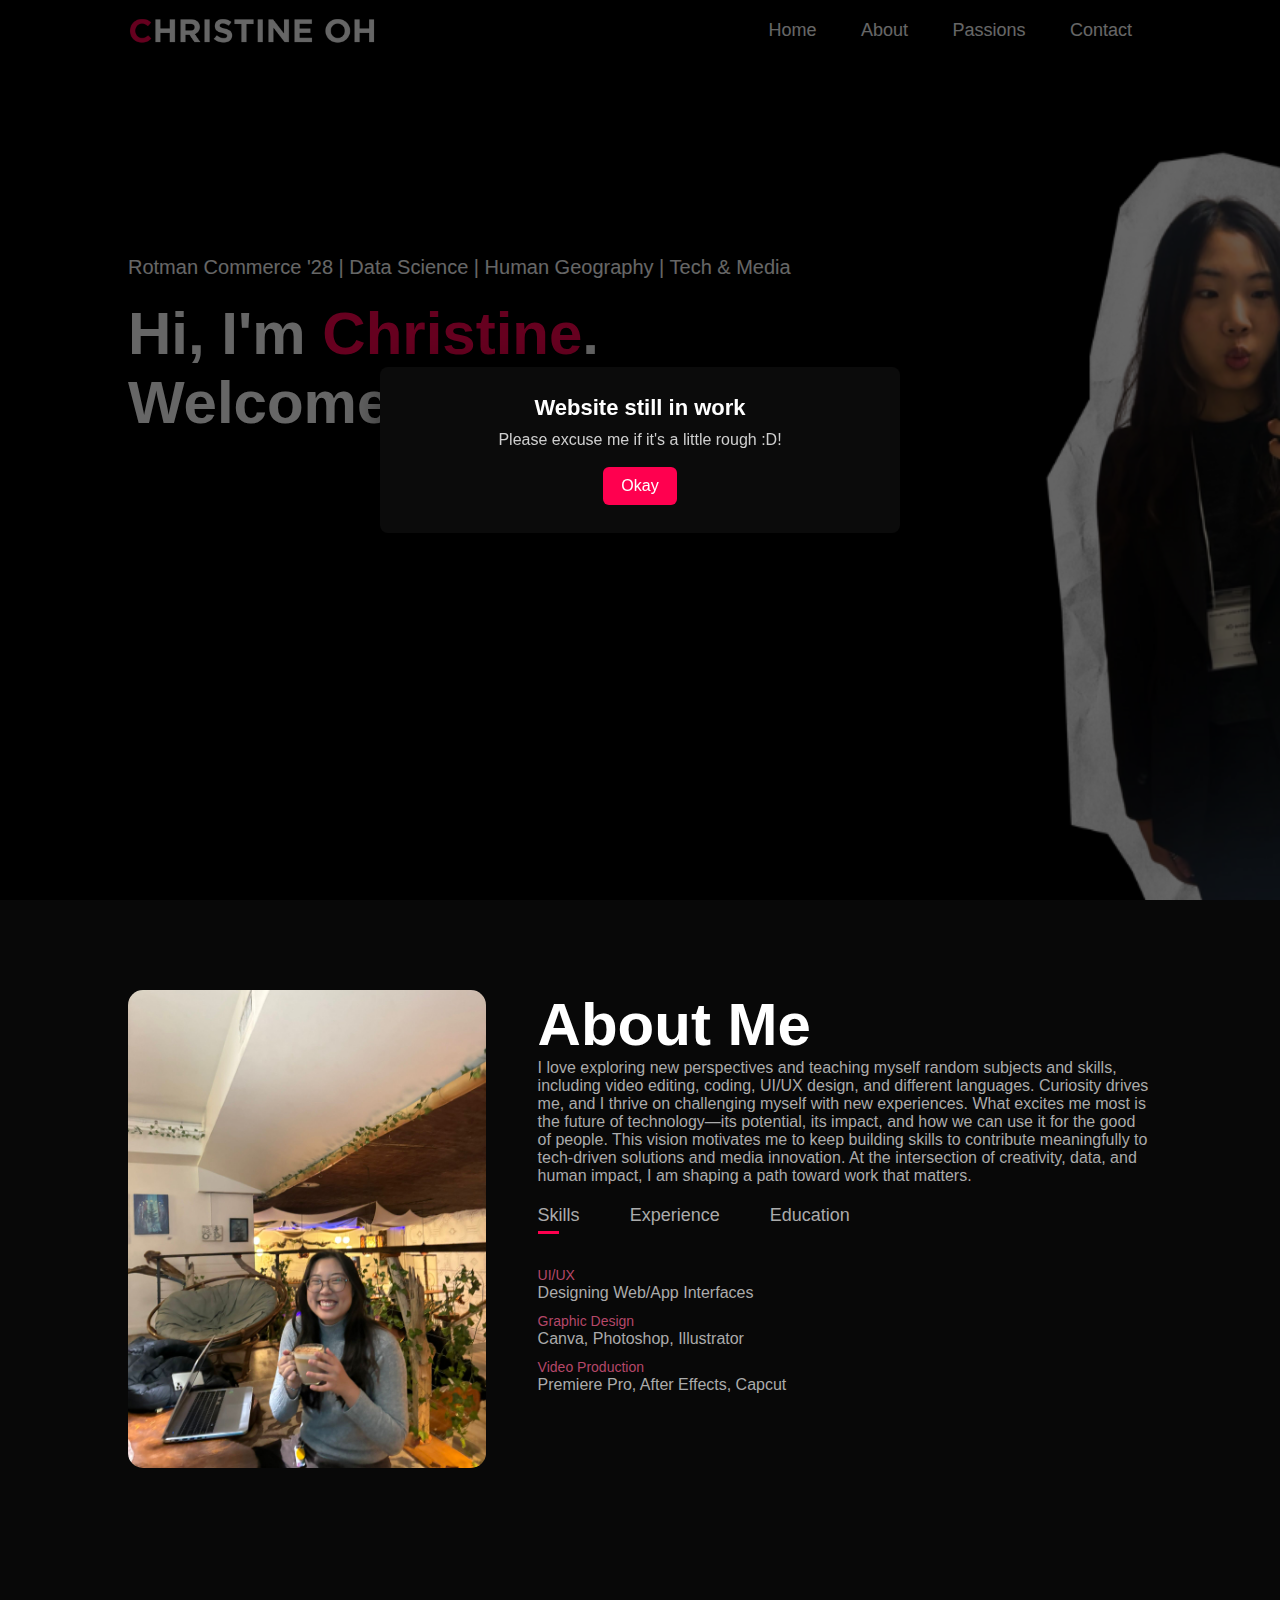
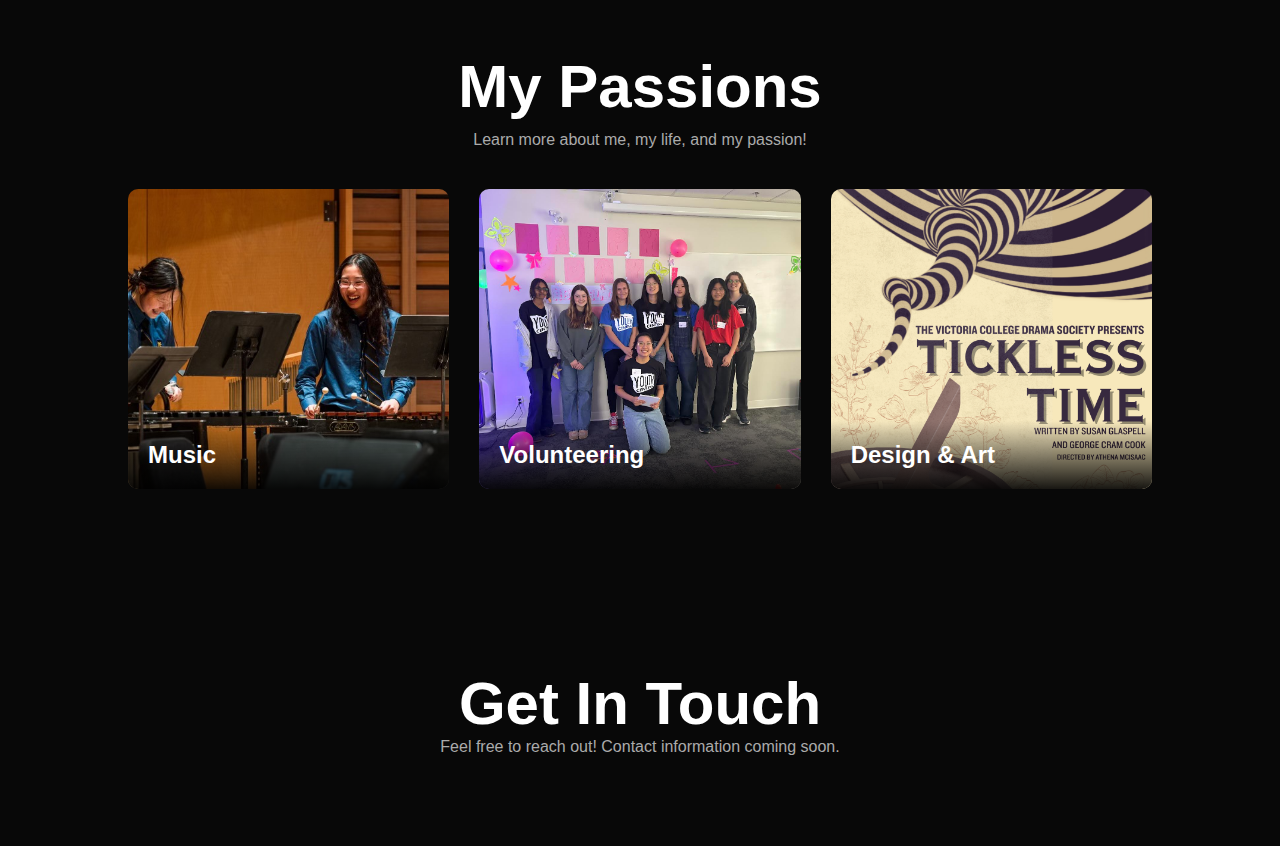
<file: index.html>
<!DOCTYPE html>
<html lang="en">
<head>
    <meta charset="UTF-8">
    <meta name="viewport" content="width=device-width, initial-scale=1.0">
    <title>Christine's Portfolio Website</title>
    <link rel="stylesheet" href="style.css">
    <!-- Site icon / social preview image (place files in images/) -->
    <link rel="icon" href="images/C.png" type="image/x-icon">
    <link rel="apple-touch-icon" href="images/site-image.png">
    <meta property="og:image" content="images/site-image.png">
    <meta name="twitter:card" content="summary_large_image">
</head>
<body>
<!-- Entry popup modal -->
<div id="site-modal" class="site-modal" aria-hidden="true">
    <div class="site-modal__backdrop"></div>
    <div class="site-modal__box" role="dialog" aria-modal="true" aria-labelledby="site-modal-title">
        <h2 id="site-modal-title">Website still in work</h2>
        <p>Please excuse me if it's a little rough :D!</p>
        <div class="site-modal__actions">
            <button id="site-modal-close" class="btn">Okay</button>
        </div>
    </div>
</div>
<!-----------header------------>
<div id="header">
    <div class="container">
        <nav>
            <img src="images/logo.png" class="logo">
            <ul>
                <li><a href="#header">Home</a></li>
                <li><a href="#about">About</a></li>

                <li><a href="#passions">Passions</a></li>
                <li><a href="#contact">Contact</a></li>
            </ul>
        </nav>
        <div class="header-text">
            <p>Rotman Commerce '28 | Data Science | Human Geography | Tech & Media</p>
            <h1>Hi, I'm <span>Christine</span>.<br>Welcome to my website!</h1>
        </div>
    </div>
</div>
<!-----------about------------->
<div id="about">
    <div class="container">
        <div class="row">
            <div class="about-col-1">
                <img src="images/about.jpg">
            </div>
            <div class="about-col-2">
                <h1 class="sub-title">About Me</h1>
                <p>I love exploring new perspectives and teaching myself random subjects and skills, 
                    including video editing, coding, UI/UX design, and different languages. 
                    Curiosity drives me, and I thrive on challenging myself with new experiences. 
                    What excites me most is the future of technology—its potential, its impact, 
                    and how we can use it for the good of people. This vision motivates me to keep 
                    building skills to contribute meaningfully to tech-driven solutions and media 
                    innovation. At the intersection of creativity, data, and human impact, 
                    I am shaping a path toward work that matters.</p>

                    <div class="tab-titles">
                        <p class="tab-links active-link" onclick="opentab('skills')">Skills</p>
                        <p class="tab-links" onclick="opentab('experience')">Experience</p>
                        <p class="tab-links" onclick="opentab('education')">Education</p>
                    </div>
                    <div class="tab-contents active-tab" id="skills">
                        <ul>
                            <li><span>UI/UX</span><br>Designing Web/App Interfaces</li>
                            <li><span>Graphic Design</span><br>Canva, Photoshop, Illustrator</li>
                            <li><span>Video Production</span><br>Premiere Pro, After Effects, Capcut</li>
                        </ul>
                    </div>
                    <div class="tab-contents" id="experience">
                        <ul>
                            <li><span>Consulting</span><br>Student consultant, Consult for Impact<br>
                            Case Competition Participant, Good & Well x KOTN Impact Challenge | 
                            RCFTA Finstart Case Competition | Rotman Commerce FLC Case Competition</li>
                            <li><span>Event Planning</span><br>External Coordinator, EMHS Volunteer Club<br>
                            Director of Events, VicPride!
                            (<a href="https://www.instagram.com/vicu.pride?utm_source=ig_web_button_share_sheet&igsh=ZDNlZDc0MzIxNw==" target="_blank" class="white-link">@vicu.pride</a>)</li>
                            <li><span>Marketing</span><br>Director of Marketing, VCDS Tickless Time 
                                (<a href="https://www.instagram.com/ticklesstime.vcds?utm_source=ig_web_button_share_sheet&igsh=ZDNlZDc0MzIxNw==" target="_blank" class="white-link">@ticklesstime.vcds</a>)
                            </li>
                        </ul>
                    </div>
                    <div class="tab-contents" id="education">
                        <ul>
                            <li><span>2024-2028</span><br>Bachelor of Commerce, University of Toronto<br>
                            Focus in Data Science and Strategy & Innovation<br>
                         Minor in Human Geography</li>
                            <li><span>Cumulative GPA</span><br>3.57</li>
                            <li><span>Notable Courses</span><br>Microeconomics, Macroeconomics, 
                                Accounting, Marketing, Operational Management, Computer Programming, 
                                Organizational Behaviours, Statistics, Geopolitics</li>
                        </ul>
                    </div>
            </div>
        </div>
    </div>
</div>
<!-----------Passions Section---------->
<div id="passions">
    <div class="container">
        <h1 class="sub-title">My Passions</h1>
        <p>Learn more about me, my life, and my passion!</p>
        
        <div class="passions-grid">
            <div class="passion-card">
                <a href="passion-music.html">
                    <img src="images/emhs band.jpg" alt="Music Passion">
                    <h3>Music</h3>
                </a>
            </div>
            <div class="passion-card">
                <a href="passion-volunteering.html">
                    <img src="images/volunteering.jpg" alt="Volunteering Passion">
                    <h3>Volunteering</h3>
                </a>
            </div>
            <div class="passion-card">
                <a href="passion-design.html">
                    <img src="Media Production Section/TicklessTime_Poster.png" alt="Design Passion">
                    <h3>Design & Art</h3>
                </a>
            </div>
        </div>
    </div>
</div>

<!-----------Contact Section---------->
<div id="contact">
    <div class="container">
        <h1 class="sub-title">Get In Touch</h1>
        <p>Feel free to reach out! Contact information coming soon.</p>
    </div>
</div>

<script>

    var tablinks = document.getElementsByClassName("tab-links");
    var tabcontents = document.getElementsByClassName("tab-contents");
    function opentab(tabname){
        for(tablink of tablinks){
            tablink.classList.remove("active-link");
        }
        for(tabcontent of tabcontents){
            tabcontent.classList.remove("active-tab");
        }
        event.currentTarget.classList.add("active-link");
        document.getElementById(tabname).classList.add("active-tab");
    }

</script>
</body>
</html>

<script>
// Show the entry modal once per session
document.addEventListener('DOMContentLoaded', function(){
    try{
        var modal = document.getElementById('site-modal');
        var closeBtn = document.getElementById('site-modal-close');
        var seen = sessionStorage.getItem('siteModalSeen');
        if(!seen){
            modal && modal.setAttribute('aria-hidden','false');
        }
        function closeModal(){
            if(modal){ modal.setAttribute('aria-hidden','true'); }
            sessionStorage.setItem('siteModalSeen','1');
        }
        if(closeBtn) closeBtn.addEventListener('click', closeModal);
        // allow Esc to close
        document.addEventListener('keydown', function(e){ if(e.key==='Escape') closeModal(); });
        // click backdrop to close
        var backdrop = document.querySelector('.site-modal__backdrop');
        if(backdrop) backdrop.addEventListener('click', closeModal);
    }catch(e){console.warn(e)}
});
</script>
</file>
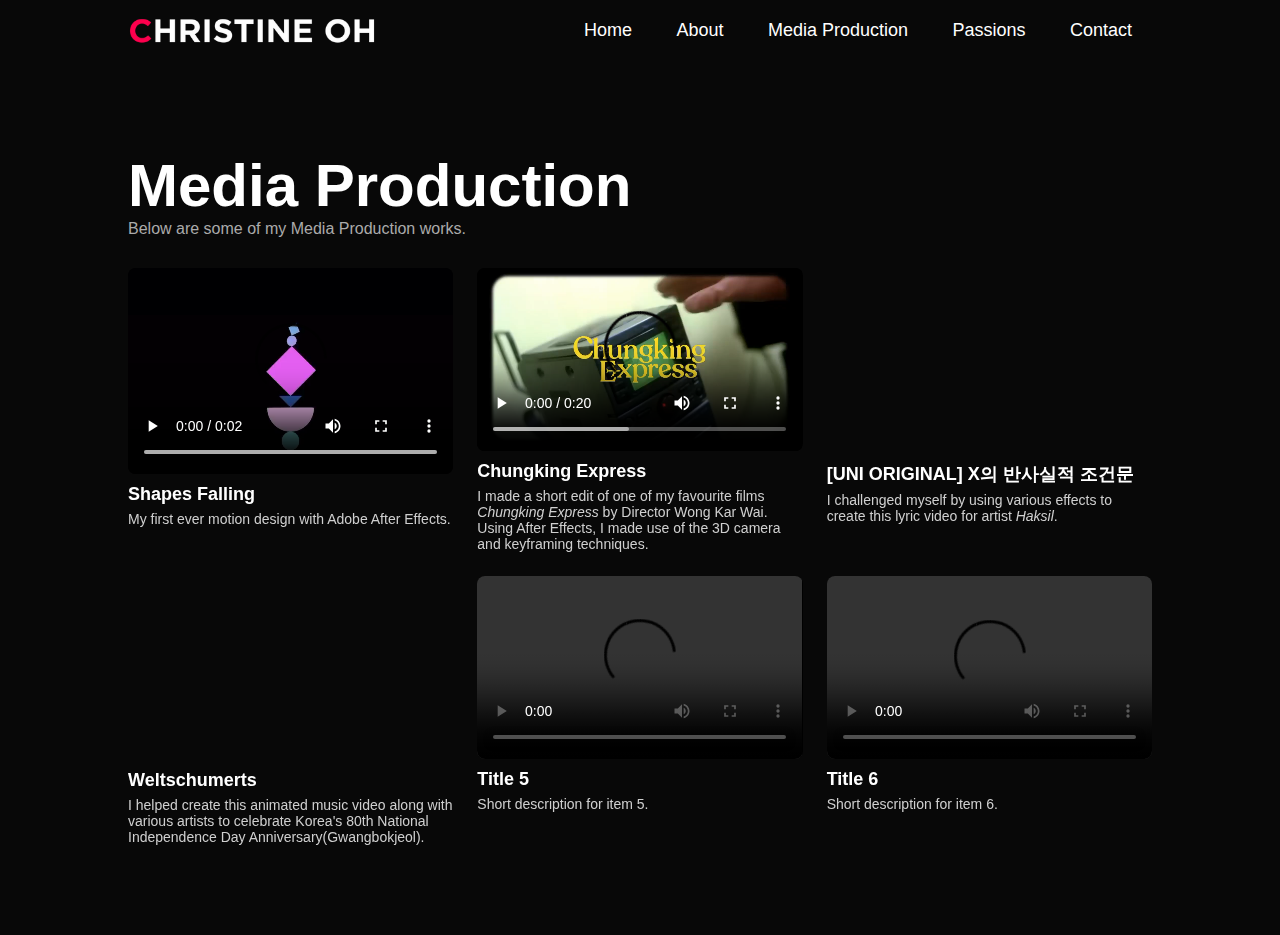
<file: passion-design.html>
<!DOCTYPE html>
<html lang="en">
<head>
    <meta charset="UTF-8">
    <meta name="viewport" content="width=device-width, initial-scale=1.0">
    <title>Media Production - Christine's Portfolio</title>
    <link rel="stylesheet" href="style.css">
</head>
<body>
<!-----------header------------>
<div id="header" style="background-image: none; height: auto;">
    <div class="container">
        <nav>
            <img src="images/logo.png" class="logo">
            <ul>
                <li><a href="index.html#header">Home</a></li>
                <li><a href="index.html#about">About</a></li>
                <li><a href="index.html#media-production">Media Production</a></li>
                <li><a href="index.html#passions">Passions</a></li>
                <li><a href="index.html#contact">Contact</a></li>
            </ul>
        </nav>
    </div>
</div>

<!-----------Media Production Section---------->

<div id="media-production">
    <div class="container">
        <h1 class="sub-title">Media Production</h1>
        <p>Below are some of my Media Production works.</p>

        <div class="media-grid">
            <div class="media-item">
                <video controls preload="metadata" width="320" height="180" src="../Media Production Section/shapes falling.mp4"></video>
                <h3>Shapes Falling</h3>
                <p>My first ever motion design with Adobe After Effects.</p>
            </div>
            <div class="media-item">
                <video controls preload="metadata" width="320" height="180" src="../Media Production Section/chungking express.mp4"></video>
                <h3>Chungking Express</h3>
                <p>I made a short edit of one of my favourite films <i>Chungking Express</i> by Director Wong Kar Wai.
                Using After Effects, I made use of the 3D camera and keyframing techniques.</p>
            </div>
            <div class="media-item">
                <iframe width="100%" height="180" src="https://www.youtube-nocookie.com/embed/Cm93dxqqa_g" title="YouTube video" frameborder="0" allow="accelerometer; autoplay; clipboard-write; encrypted-media; gyroscope; picture-in-picture; fullscreen" allowfullscreen></iframe>
                <h3>[UNI ORIGINAL] X의 반사실적 조건문</h3>
                <p>I challenged myself by using various effects to create this lyric video for artist <i>Haksil</i>.</p>
            </div>
            <div class="media-item">
                <iframe width="100%" height="180" src="https://www.youtube-nocookie.com/embed/hYi94aviuYg" title="YouTube video" frameborder="0" allow="accelerometer; autoplay; clipboard-write; encrypted-media; gyroscope; picture-in-picture; fullscreen" allowfullscreen></iframe>
                <h3>Weltschumerts</h3>
                <p>I helped create this animated music video along with various artists to celebrate Korea's 80th
                    National Independence Day Anniversary(Gwangbokjeol).
                </p>
            </div>
            <div class="media-item">
                <video controls preload="metadata" width="320" height="180" src=""></video>
                <h3>Title 5</h3>
                <p>Short description for item 5.</p>
            </div>
            <div class="media-item">
                <video controls preload="metadata" width="320" height="180" src=""></video>
                <h3>Title 6</h3>
                <p>Short description for item 6.</p>
            </div>
        </div>
    </div>
</div>

<script>
    var tablinks = document.getElementsByClassName("tab-links");
    var tabcontents = document.getElementsByClassName("tab-contents");
    function opentab(tabname){
        for(tablink of tablinks){
            tablink.classList.remove("active-link");
        }
        for(tabcontent of tabcontents){
            tabcontent.classList.remove("active-tab");
        }
        event.currentTarget.classList.add("active-link");
        document.getElementById(tabname).classList.add("active-tab");
    }
</script>
</body>
</html>
</file>
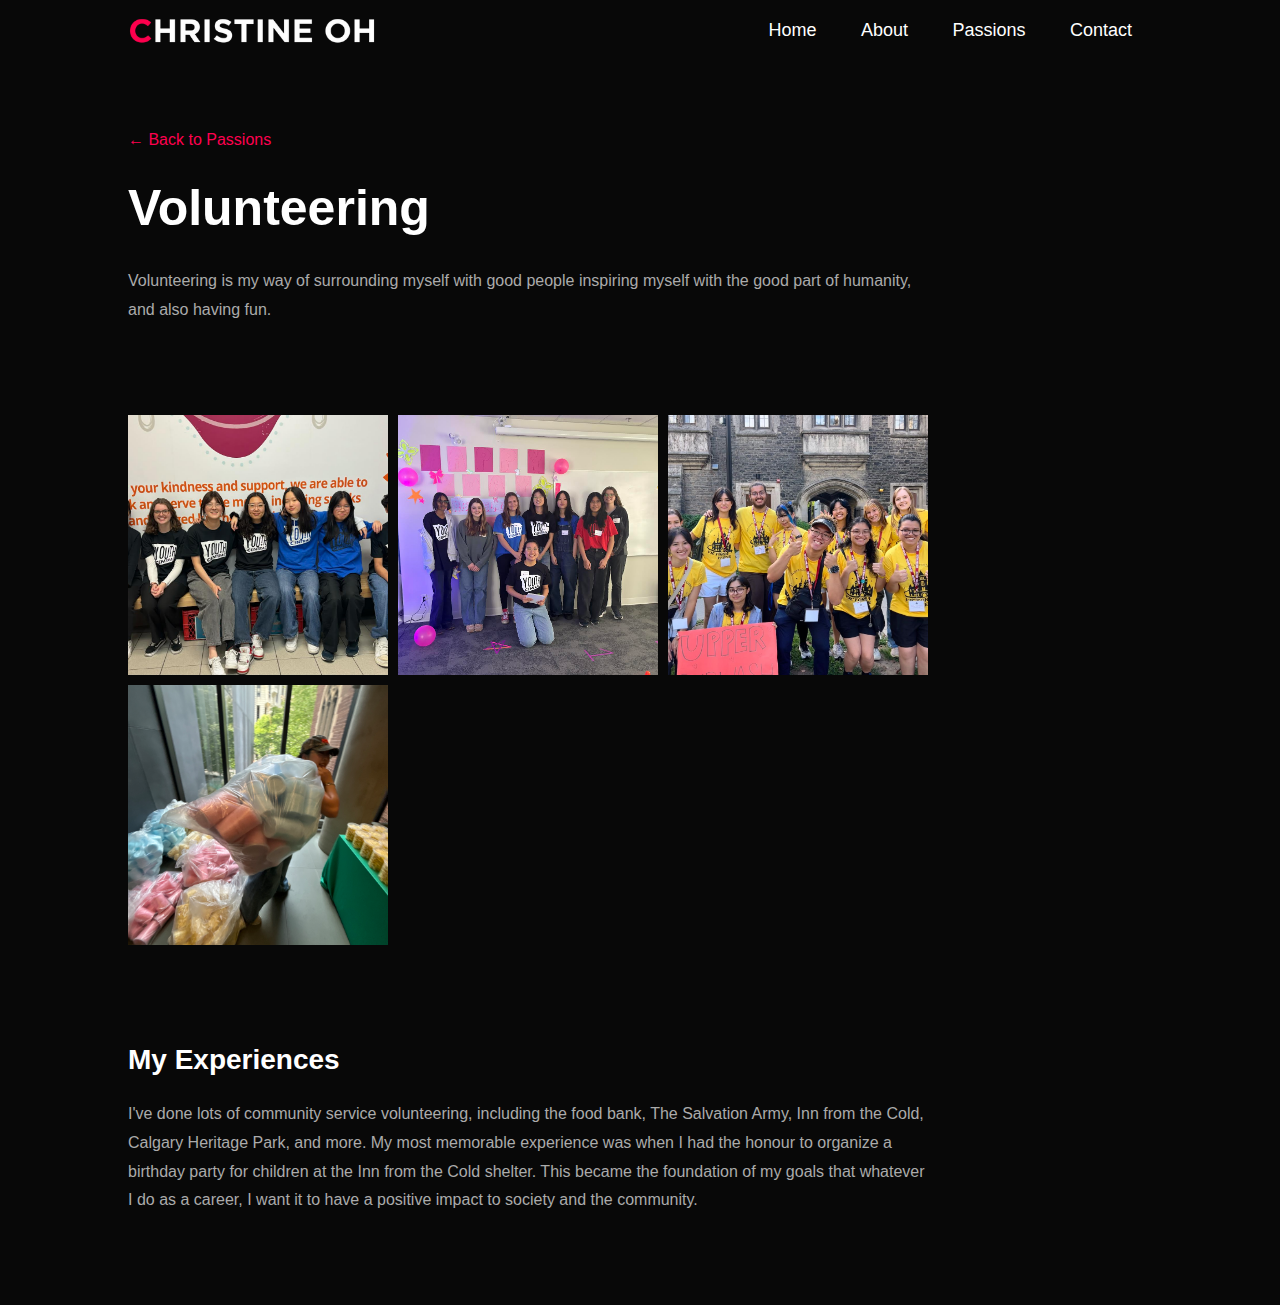
<file: passion-volunteering.html>
<!DOCTYPE html>
<html lang="en">
<head>
    <meta charset="UTF-8">
    <meta name="viewport" content="width=device-width, initial-scale=1.0">
    <title>Volunteering - Christine's Portfolio</title>
    <link rel="stylesheet" href="style.css">
</head>
<body>
<!-----------header------------>
<div id="header" style="background-image: none; height: auto;">
    <div class="container">
        <nav>
            <img src="images/logo.png" class="logo">
            <ul>
                <li><a href="index.html#header">Home</a></li>
                <li><a href="index.html#about">About</a></li>
                <li><a href="index.html#passions">Passions</a></li>
                <li><a href="index.html#contact">Contact</a></li>
            </ul>
        </nav>
    </div>
</div>

<!-----------passion detail------------>
<div id="passion-detail">
    <div class="container">
        <a href="index.html#passions" class="back-link">← Back to Passions</a>
        
        <div class="passion-detail-content">
            <h1>Volunteering</h1>
            
            <div class="passion-text">
                <p>Volunteering is my way of surrounding myself with good people inspiring myself
                    with the good part of humanity, and also having fun.
                </p>

                <!-- Volunteer Photo Gallery (moved here) -->
                <div id="volunteer-gallery">
                    <div class="gallery-grid">
                        <div class="gallery-item">
                            <img src="volunteering/KakaoTalk_20260101_224835003.jpg" alt="Volunteer photo 1">
                        </div>
                        <div class="gallery-item">
                            <img src="volunteering/KakaoTalk_20260101_224835003_02.jpg" alt="Volunteer photo 3">
                        </div>
                        <div class="gallery-item">
                            <img src="volunteering/KakaoTalk_20260105_033453419.jpg" alt="Volunteer photo 7">
                        </div>
                        <div class="gallery-item">
                            <img src="volunteering/KakaoTalk_20260105_033453419_01.jpg" alt="Volunteer photo 8">
                        </div>
                    </div>
                </div>

                <h2>My Experiences</h2>
                <p>I've done lots of community service volunteering, including the food bank,
                    The Salvation Army, Inn from the Cold, Calgary Heritage Park, and more. My
                    most memorable experience was when I had the honour to organize a birthday party
                    for children at the Inn from the Cold shelter. This became the foundation of my
                    goals that whatever I do as a career, I want it to have a positive impact to 
                    society and the community.
                </p>
            </div>
        </div>
    </div>
</div>

<!-- ...existing code... -->
<script>
    var tablinks = document.getElementsByClassName("tab-links");
    var tabcontents = document.getElementsByClassName("tab-contents");
    function opentab(tabname){
        for(tablink of tablinks){
            tablink.classList.remove("active-link");
        }
        for(tabcontent of tabcontents){
            tabcontent.classList.remove("active-tab");
        }
        event.currentTarget.classList.add("active-link");
        document.getElementById(tabname).classList.add("active-tab");
    }
</script>
</body>
</html>
</file>
<file: style.css>
*{
    margin: 0;
    padding: 0;
    font-family: 'Poppins', sans-serif;
    box-sizing: border-box;
}
html{
    scroll-behavior: smooth;
}
body{
    background: #080808;
    color: #fff;
}
#header{
    width: 100%;
    height: 100vh;
    background-image: url(images/background.png);
    background-size: cover;
    background-position: 400%, 0%;
}
.container{
    padding: 10px 10%;
}
nav{
    display: flex;
    align-items: center;
    justify-content: space-between;
    flex-wrap: wrap;
}
.logo{
    width: 250px;
}
nav ul li{
    display: inline-block;
    list-style: : none;
    margin: 10px 20px;
}
nav ul li a{
    color: #fff;
    text-decoration: none;
    font-size: 18px;
    position: relative;
}
nav ul li a::after{
    content: '';
    width: 0%;
    height: 3px;
    background: #ff004f;
    position: absolute;
    left: 0;
    bottom: -6px;
    transition: 0.5s;
}
nav ul li a:hover::after{
    width: 100%;
}
.header-text{
    margin-top: 20%;
    font-size: 20px;
}
.header-text h1{
    font-size: 60px;
    margin-top: 20px;
}
.header-text h1 span{
    color: #ff004f;
}
/*----------about-----------*/
#about{
    padding: 80px 0;
    color: #ababab;
}
.row{
    display: flex;
    justify-content: space-between;
    flex-wrap: wrap;
}
.about-col-1{
    flex-basis: 35%;
}
.about-col-1 img{
    width: 100%;
    border-radius: 15px;
}
.about-col-2{
    flex-basis: 60%;
}
.sub-title{
    font-size: 60px;
    font-weight: 600;
    color: #fff;
}
.tab-titles{
    display: flex;
    margin: 20px 0 40px;
}
.tab-links{
    margin-right: 50px;
    font-size: 18px;
    font-weight: 500;
    cursor: pointer;
    position: relative;
}
.tab-links::after{
    content: '';
    width: 0;
    height: 3px;
    background: #ff004f;
    position: absolute;
    left: 0;
    bottom: -8px;
    transition: 0.5s;
}
.tab-links.active-link::after{
    width: 50%;
}
.tab-contents ul li{
    list-style: none;
    margin: 10px 0;
}
.tab-contents ul li span{
    color: #b54769;
    font-size: 14px;
}
.white-link{
    color: white;
    text-decoration: none;
}
.tab-contents{
    display: none;
}
.tab-contents.active-tab{
    display: block;
}

/*----------media production-----------*/
#media-production{
    padding: 80px 0;
    color: #ababab;
}
#media-production .media-grid{
    display: grid;
    grid-template-columns: repeat(3, 1fr);
    gap: 24px;
    margin-top: 30px;
}
.media-item video{
    width: 100%;
    height: auto;
    border-radius: 8px;
    background: #000;
    display: block;
}
.media-item h3{
    margin-top: 10px;
    color: #fff;
    font-size: 18px;
}
.media-item p{
    color: #cfcfcf;
    font-size: 14px;
    margin-top: 6px;
}
@media (max-width: 900px){
    #media-production .media-grid{
        grid-template-columns: repeat(2, 1fr);
    }
}
@media (max-width: 600px){
    #media-production .media-grid{
        grid-template-columns: 1fr;
    }
}

/*----------passions-----------*/
#passions{
    padding: 80px 0;
    color: #ababab;
}
#passions .sub-title{
    text-align: center;
    margin-bottom: 10px;
}
#passions > .container > p{
    text-align: center;
    margin-bottom: 40px;
}
.passions-grid{
    display: grid;
    grid-template-columns: repeat(3, 1fr);
    gap: 30px;
}
.passion-card{
    position: relative;
    overflow: hidden;
    border-radius: 10px;
    cursor: pointer;
}
.passion-card a{
    display: block;
    text-decoration: none;
    position: relative;
}
.passion-card img{
    width: 100%;
    height: 300px;
    object-fit: cover;
    display: block;
    transition: transform 0.3s ease;
}
.passion-card:hover img{
    transform: scale(1.05);
}
.passion-card h3{
    position: absolute;
    bottom: 0;
    left: 0;
    right: 0;
    background: linear-gradient(to top, rgba(0,0,0,0.9), transparent);
    color: #fff;
    padding: 20px;
    margin: 0;
    font-size: 24px;
    transition: opacity 0.3s ease;
}

/*----------passion detail page-----------*/
#passion-detail{
    padding: 60px 0;
    min-height: calc(100vh - 100px);
}
.back-link{
    display: inline-block;
    color: #ff004f;
    text-decoration: none;
    font-size: 16px;
    margin-bottom: 30px;
    transition: color 0.3s ease;
}
.back-link:hover{
    color: #fff;
}
.passion-detail-content h1{
    font-size: 50px;
    color: #fff;
    margin-bottom: 30px;
}
.passion-detail-image{
    width: 100%;
    max-width: 600px;
    height: auto;
    border-radius: 10px;
    margin-bottom: 40px;
}
.passion-text{
    max-width: 800px;
    color: #ababab;
    line-height: 1.8;
    font-size: 16px;
}
.passion-text h2{
    color: #fff;
    font-size: 28px;
    margin-top: 30px;
    margin-bottom: 15px;
}
.passion-text ul{
    margin-left: 20px;
    margin-bottom: 20px;
}
.passion-text li{
    list-style: disc;
    margin-bottom: 10px;
}
.passion-text p{
    margin-bottom: 20px;
}

@media (max-width: 900px){
    .passions-grid{
        grid-template-columns: repeat(2, 1fr);
    }
}
@media (max-width: 600px){
    .passions-grid{
        grid-template-columns: 1fr;
    }
    .passion-card h3{
        font-size: 18px;
    }
    .passion-detail-content h1{
        font-size: 36px;
    }
}

/* ----------volunteer gallery---------- */
#volunteer-gallery{
    padding: 60px 0;
    color: #ababab;
}
#volunteer-gallery .sub-title{
    text-align: left;
    margin-bottom: 10px;
    color: #fff;
}
.gallery-grid{
    display: grid;
    grid-template-columns: repeat(3, 1fr);
    gap: 10px; /* reduce spacing between tiles */
    margin-top: 10px;
}
.gallery-item{
    overflow: hidden; /* remove any inner whitespace around images */
    aspect-ratio: 1 / 1; /* force square tiles */
}
.gallery-item img{
    width: 100%;
    height: 100%;
    object-fit: cover; /* fill the square tile without letterboxing */
    border-radius: 0; /* square 90-degree corners */
    display: block;
    transition: transform 0.12s ease, box-shadow 0.12s ease;
}
.gallery-item:hover img{
    transform: scale(1.02);
    box-shadow: 0 8px 24px rgba(0,0,0,0.45);
}
@media (max-width: 900px){
    .gallery-grid{grid-template-columns: repeat(2, 1fr);}
}
@media (max-width: 600px){
    .gallery-grid{grid-template-columns: 1fr;}
}

/*----------contact-----------*/
#contact{
    padding: 80px 0;
    color: #ababab;
    text-align: center;
}

/* ----------site entry modal---------- */
.site-modal{
    position: fixed;
    inset: 0;
    display: grid;
    place-items: center;
    z-index: 9999;
}
.site-modal__backdrop{
    position: absolute;
    inset: 0;
    background: rgba(0,0,0,0.6);
}
.site-modal__box{
    position: relative;
    background: #0b0b0b;
    color: #fff;
    padding: 28px;
    width: min(520px, 92%);
    border-radius: 8px;
    box-shadow: 0 10px 40px rgba(0,0,0,0.6);
    text-align: center;
}
.site-modal__box h2{
    margin-bottom: 10px;
    font-size: 22px;
}
.site-modal__box p{
    color: #cfcfcf;
    margin-bottom: 18px;
}
.site-modal__actions{
    display: flex;
    justify-content: center;
}
.site-modal__actions .btn{
    background: #ff004f;
    color: #fff;
    border: none;
    padding: 10px 18px;
    border-radius: 6px;
    cursor: pointer;
    font-size: 16px;
}
.site-modal[aria-hidden="true"]{display:none}
</file>
